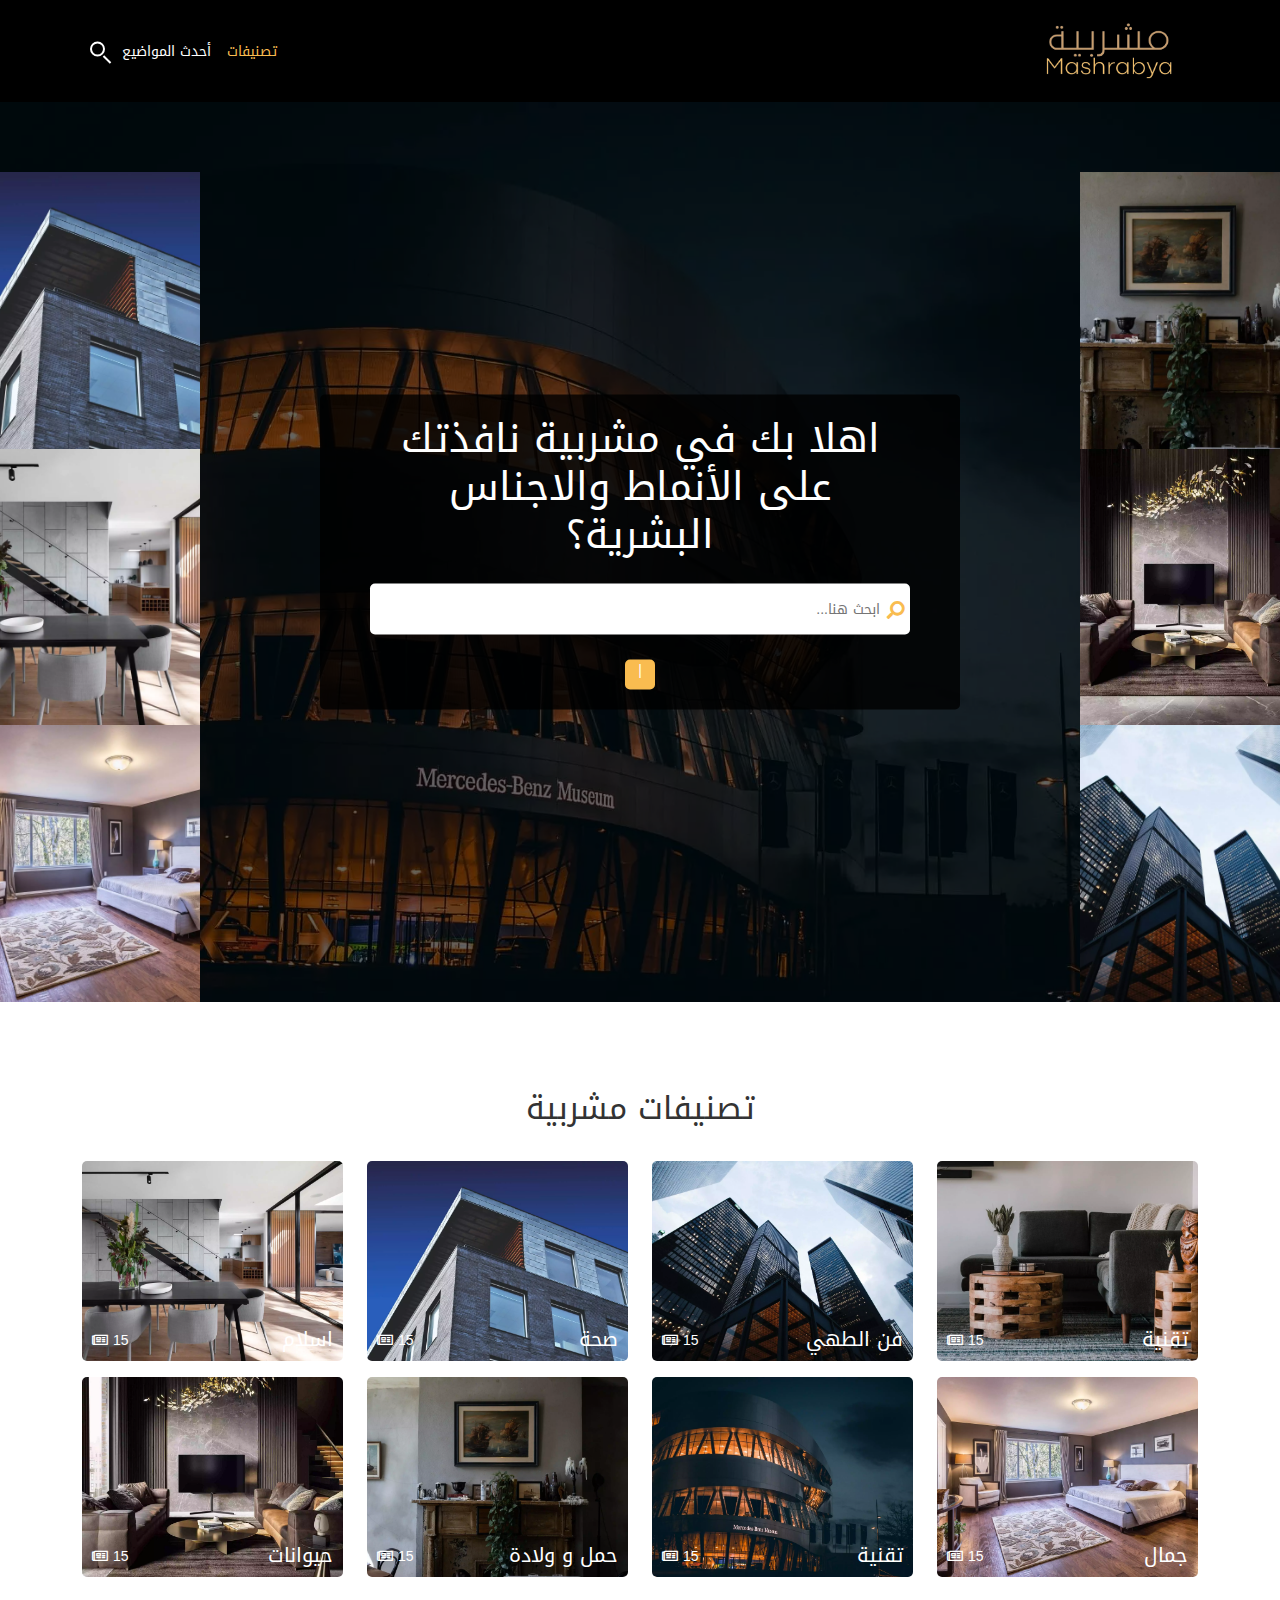
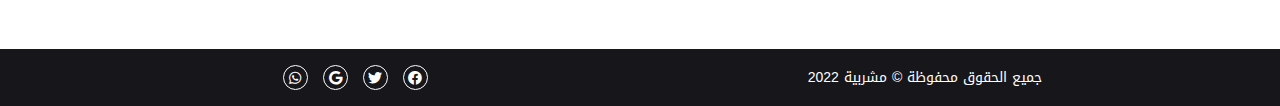
<file: index.html>
<!DOCTYPE html>
<html lang="ar" dir="rtl">
<head>
    <meta charset="UTF-8">
    <meta http-equiv="X-UA-Compatible" content="IE=edge">
    <meta name="viewport" content="width=device-width, initial-scale=1.0">
    <meta name="keywords" content="موسوعة,عربية,شاملة,مشربية">
    <meta name="description" content=" أكبر موقع عربي بالعالم">
    <link rel="shortcut icon" href="assets/img/favicon.ico" type="image/x-icon">
    <!-- import font awesome -->
    <link rel="stylesheet" href="assets/css/all.min.css">
    <!-- import bootstrap css -->
    <link rel="stylesheet" href="assets/css/bootstrap.min.css">
    <!-- import main style -->
    <link rel="stylesheet" href="assets/css/style.css">
    <!-- import main style responsive -->
    <link rel="stylesheet" href="assets/css/style_responsive.css">
    <title>الصفحة الرئيسية</title>
</head>
<body>
    <!-- start back to top -->
    <div class="go-to-top">
        <a href="#">
            <i class="fas fa-chevron-up"></i>
        </a>
    </div>
    <!-- end back to top -->

    <!-- start navbar -->
    <nav class="navbar  navbar-expand-lg navbar-dark " >
        <div id="header-2" class="container   py-2">
            <a class="navbar-brand" href="index.html">
                <img src="assets/img/logo.png"  class="img-fluid" alt="logo">
            </a>
            <button class="navbar-toggler" type="button" data-bs-toggle="collapse" data-bs-target="#navbarSupportedContent" aria-controls="navbarSupportedContent" aria-expanded="false" aria-label="Toggle navigation">
            <span class="navbar-toggler-icon"></span>
            </button>
            <div class="collapse navbar-collapse position-relative ps-4" id="navbarSupportedContent">
                <ul class="navbar-nav me-auto mb-2 mb-lg-0">
                    <li class="nav-item">
                        <a class="nav-link active" href="index.html">تصنيفات</a>
                    </li>
                    <li class="nav-item">
                        <a class="nav-link" href="last-type.html">أحدث المواضيع</a>
                    </li>
                </ul>
                <form action="#" class="search-box">
                    <input type="text" class="text search-input" placeholder="ابحث هنا..." />
                </form>
                <div class="search-button">
                    <a href="#" class="search-toggle" data-selector="#header-2"></a>
                </div>
            </div>
        </div>
    </nav>
    <!-- end navbar -->

    <!-- start header  -->
    <header id="home">
        <div class="container">
            <div class="header-content">
                <h1 class="text-capitalize">اهلا بك في مشربية نافذتك على الأنماط والاجناس البشرية؟</h1>
                <form action="#">
                    <i class="fa fa-search search-icon"></i>
                    <input type="text" class="textarch-input" placeholder="ابحث هنا..." />
                </form>
                <div class="header-pointer"><span >|</span></div>
            </div>
            <div class="header-side side-right">
                <div class="item">
                    <a href="#"><img src="assets/img/blog2.webp" alt="blog"></a>
                </div>
                <div class="item">
                    <a href="#"><img src="assets/img/blog3.webp" alt="blog"></a>
                </div>
                <div class="item">
                    <a href="#"><img src="assets/img/blog4.webp" alt="blog"></a>
                </div>
            </div>
            <div class="header-side side-left">
                <div class="item">
                    <a href="#"><img src="assets/img/blog5.webp" alt="blog"></a>
                </div>
                <div class="item">
                    <a href="#"><img src="assets/img/blog6.webp" alt="blog"></a>
                </div>
                <div class="item">
                    <a href="#"><img src="assets/img/blog7.webp" alt="blog"></a>
                </div>
            </div>
        </div>
    </header>
    <!-- end header  -->

    <main>
        <section class="classification my-5 py-3" id="classification">
            <div class="container">
                <h2 class="text-center my-4">تصنيفات مشربية</h2>
                <div class="row">
                    <div class="col-lg-3 col-md-6 my-2">
                        <div class="item">
                            <h3>تقنية</h3>
                            <div class="num-blog">
                                15
                                <i class="far fa-newspaper"></i>
                            </div>
                            <a href="type.html"><img src="assets/img/blog9.webp" class="w-100" alt="">   </a>
                        </div>
                    </div>
                    <div class="col-lg-3 col-md-6 my-2">
                        <div class="item">
                            <h3>فن الطهي</h3>
                            <div class="num-blog">
                                15
                                <i class="far fa-newspaper"></i>
                            </div>
                            <a href="type.html"><img src="assets/img/blog4.webp" class="w-100" alt="">   </a>
                        </div>
                    </div>
                    <div class="col-lg-3 col-md-6 my-2">
                        <div class="item">
                            <h3>صحة</h3>
                            <div class="num-blog">
                                15
                                <i class="far fa-newspaper"></i>
                            </div>
                           <a href="type.html"> <img src="assets/img/blog5.webp" class="w-100" alt="">  </a> 
                        </div>
                    </div>
                    <div class="col-lg-3 col-md-6 my-2">
                        <div class="item">
                            <h3>اسلام</h3>
                            <div class="num-blog">
                                15
                                <i class="far fa-newspaper"></i>
                            </div>
                            <a href="type.html"><img src="assets/img/blog6.webp" class="w-100" alt="">   </a>
                        </div>
                    </div>
                    <div class="col-lg-3 col-md-6 my-2">
                        <div class="item">
                            <h3>جمال</h3>
                            <div class="num-blog">
                                15
                                <i class="far fa-newspaper"></i>
                            </div>
                            <a href="type.html"><img src="assets/img/blog7.webp" class="w-100" alt="">   </a>
                        </div>
                    </div>
                    <div class="col-lg-3 col-md-6 my-2">
                        <div class="item">
                            <h3>تقنية</h3>
                            <div class="num-blog">
                                15
                                <i class="far fa-newspaper"></i>
                            </div>
                            <a href="type.html"><img src="assets/img/blog1.webp" class="w-100" alt="">   </a>
                        </div>
                    </div>
                    <div class="col-lg-3 col-md-6 my-2">
                        <div class="item">
                            <h3>حمل و ولادة</h3>
                            <div class="num-blog">
                                15
                                <i class="far fa-newspaper"></i>
                            </div>
                            <a href="type.html"><img src="assets/img/blog2.webp" class="w-100" alt="">   </a>
                        </div>
                    </div>
                    <div class="col-lg-3 col-md-6 my-2">
                        <div class="item">
                            <h3>حيوانات</h3>
                            <div class="num-blog">
                                15
                                <i class="far fa-newspaper"></i>
                            </div>
                            <a href="type.html"><img src="assets/img/blog3.webp" class="w-100" alt="">   </a>
                        </div>
                    </div>
                </div>
            </div>
        </section>
    </main>

     <!-- start footer  -->
    <footer class="py-3">
        <div class="container text-center">
            <div class="row justify-content-center align-items-center">
                <p class="col-6 m-0"> جميع الحقوق محفوظة &copy; مشربية 2022</p>
                <div class="footer-icons col-6">
                    <a href="#"><i class="fab fa-facebook"></i></a>
                    <a href="#"><i class="fab fa-twitter"></i></a>
                    <a href="#"><i class="fab fa-google"></i></a>
                    <a href="#"><i class="fab fa-whatsapp"></i></a>
                </div>
            </div>
        </div>
    </footer>
     <!-- end footer  -->

    



    <!-- import popper  -->
    <script src="assets/js/popper.min.js"></script>
    <!-- import jquery -->
    <script src="assets/js/jquery-3.6.0.min.js"></script>
    <!-- import bootstrap js  -->
    <script src="assets/js/bootstrap.min.js"></script>
    <!-- import main js  -->
    <script src="assets/js/main.js"></script>
</body>
</html>
</file>
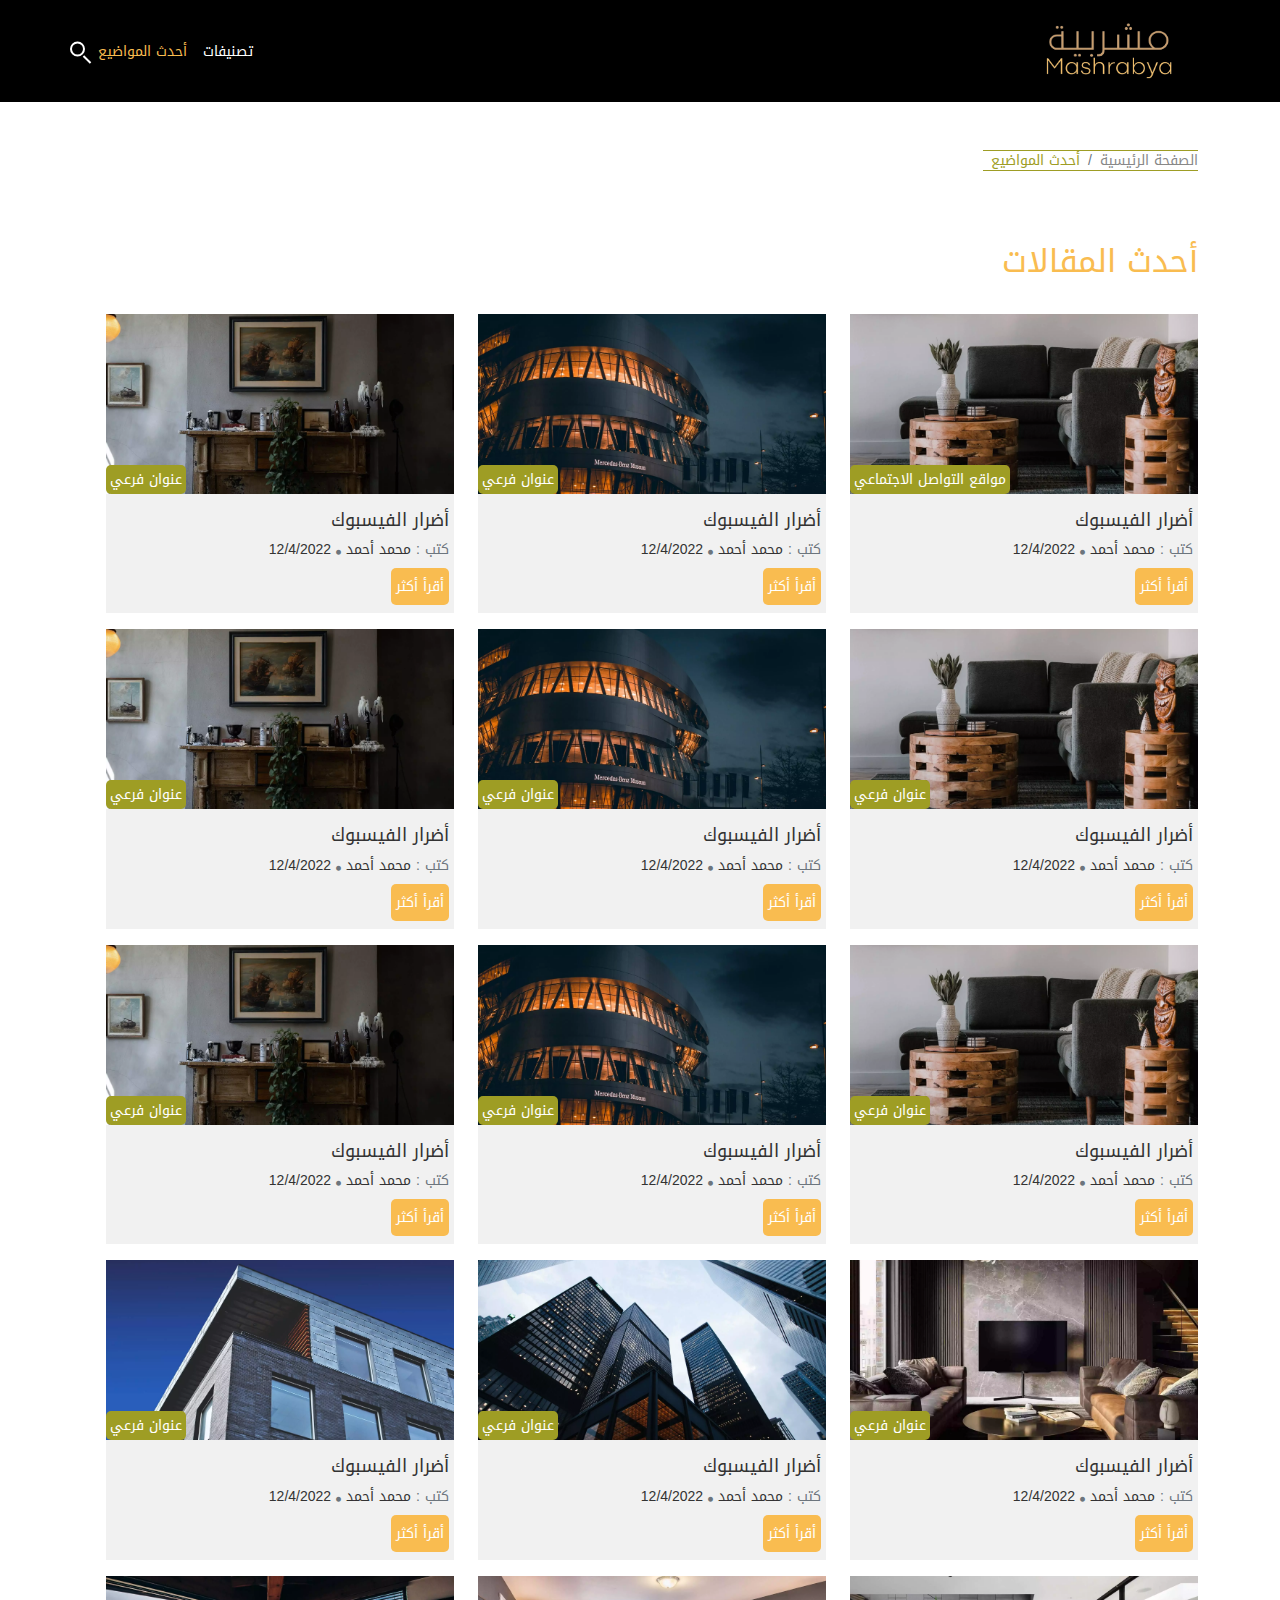
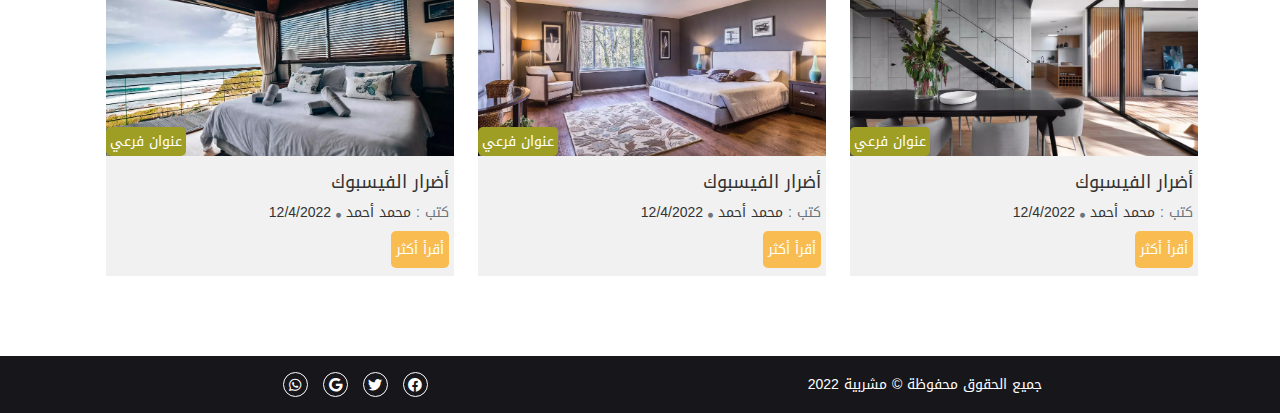
<file: last-type.html>
<!DOCTYPE html>
<html lang="ar" dir="rtl">
<head>
    <meta charset="UTF-8">
    <meta http-equiv="X-UA-Compatible" content="IE=edge">
    <meta name="viewport" content="width=device-width, initial-scale=1.0">
    <meta name="keywords" content="موسوعة,عربية,شاملة,موضوع">
    <meta name="description" content=" أكبر موقع عربي بالعالم">
    <link rel="shortcut icon" href="assets/img/favicon.ico" type="image/x-icon">
    <!-- import font awesome -->
    <link rel="stylesheet" href="assets/css/all.min.css">
    <!-- import bootstrap css -->
    <link rel="stylesheet" href="assets/css/bootstrap.min.css">
    <!-- import main style -->
    <link rel="stylesheet" href="assets/css/style.css">
    <!-- import main style responsive -->
    <link rel="stylesheet" href="assets/css/style_responsive.css">
    <title>أحدث المواضيع | مشربية</title>
</head>
<body>
    <!-- start back to top -->
    <div class="go-to-top">
        <a href="#">
            <i class="fas fa-chevron-up"></i>
        </a>
    </div>
    <!-- end back to top -->

    <!-- start navbar -->
    <nav class="navbar  navbar-expand-lg navbar-dark ">
        <div id="header-2" class="container   position-relative py-2">
            <a class="navbar-brand" href="index.html">
                <img src="assets/img/logo.png"  class="img-fluid" alt="logo">
            </a>
            <button class="navbar-toggler" type="button" data-bs-toggle="collapse" data-bs-target="#navbarSupportedContent" aria-controls="navbarSupportedContent" aria-expanded="false" aria-label="Toggle navigation">
            <span class="navbar-toggler-icon"></span>
            </button>
            <div class="collapse navbar-collapse" id="navbarSupportedContent">
                <ul class="navbar-nav me-auto mb-2 mb-lg-0">
                    <li class="nav-item">
                        <a class="nav-link" href="index.html">تصنيفات</a>
                    </li>
                    <li class="nav-item">
                        <a class="nav-link active" href="last-type.html">أحدث المواضيع</a>
                    </li>
                </ul>
                <form action="#" class="search-box">
                    <input type="text" class="text search-input" placeholder="ابحث هنا..." />
                </form>
                <div class="search-button">
                    <a href="#" class="search-toggle" data-selector="#header-2"></a>
                </div>
            </div>
        </div>
    </nav>
    <!-- end navbar -->
    



    <main>
        <!--Start of bread_crumb-->
        <div class="bread_crumb pt-5">
            <div class="container ms-auto">
                <nav aria-label="breadcrumb">
                    <ol class="breadcrumb">
                    <li class="breadcrumb-item"><a href="index.html">الصفحة الرئيسية</a></li>
                    <li class="breadcrumb-item active" aria-current="page"> أحدث المواضيع </li>
                    </ol>
                </nav>
            </div>
        </div>
        <!--End of bread_crumb-->
        <section class="blog my-5 py-3" id="blog">
            <div class="container">
                <div class="row">
                    <div class="col-md-12 row py-2">
                        <h2 class="mb-4 text-primary">  أحدث المقالات </h2>
                        <div class="col-md-4 my-2">
                            <div class="item">
                                <div class="item-img">
                                    <img src="assets/img/blog9.webp" class="w-100" alt=""> 
                                    <p>مواقع التواصل الاجتماعي</p>
                                </div>
                                <div class="item-body py-3">
                                    <h3>أضرار الفيسبوك</h3>
                                    <p>
                                        <span class="text-muted">كتب  :</span> 
                                        محمد أحمد
                                        <i class="fas  fa-circle text-muted"></i>
                                        12/4/2022
                                    </p>
                                    <a href="blog.html" class="link">أقرأ أكثر</a>
                                </div>
                            </div>
                        </div>
                        <div class="col-md-4 my-2">
                            <div class="item">
                                <div class="item-img">
                                    <img src="assets/img/blog1.webp" class="w-100" alt=""> 
                                    <p>  عنوان فرعي</p>
                                </div>
                                <div class="item-body py-3">
                                    <h3>أضرار الفيسبوك</h3>
                                    <p>
                                        <span class="text-muted">كتب  :</span> 
                                        محمد أحمد
                                        <i class="fas  fa-circle text-muted"></i>
                                        12/4/2022
                                    </p>
                                    <a href="blog.html" class="link">أقرأ أكثر</a>
                                </div>
                            </div>
                        </div>
                        <div class="col-md-4 my-2">
                            <div class="item">
                                <div class="item-img">
                                    <img src="assets/img/blog2.webp" class="w-100" alt="">
                                    <p>  عنوان فرعي</p> 
                                </div>
                                <div class="item-body py-3">
                                    <h3>أضرار الفيسبوك</h3>
                                    <p>
                                        <span class="text-muted">كتب  :</span> 
                                        محمد أحمد
                                        <i class="fas  fa-circle text-muted"></i>
                                        12/4/2022
                                    </p>
                                    <a href="blog.html" class="link">أقرأ أكثر</a>
                                </div>
                            </div>
                        </div>
                        <div class="col-md-4 my-2">
                            <div class="item">
                                <div class="item-img">
                                    <img src="assets/img/blog9.webp" class="w-100" alt=""> 
                                    <p>  عنوان فرعي</p>
                                </div>
                                <div class="item-body py-3">
                                    <h3>أضرار الفيسبوك</h3>
                                    <p>
                                        <span class="text-muted">كتب  :</span> 
                                        محمد أحمد
                                        <i class="fas  fa-circle text-muted"></i>
                                        12/4/2022
                                    </p>
                                    <a href="blog.html" class="link">أقرأ أكثر</a>
                                </div>
                            </div>
                        </div>
                        <div class="col-md-4 my-2">
                            <div class="item">
                                <div class="item-img">
                                    <img src="assets/img/blog1.webp" class="w-100" alt=""> 
                                    <p>  عنوان فرعي</p>
                                </div>
                                <div class="item-body py-3">
                                    <h3>أضرار الفيسبوك</h3>
                                    <p>
                                        <span class="text-muted">كتب  :</span> 
                                        محمد أحمد
                                        <i class="fas  fa-circle text-muted"></i>
                                        12/4/2022
                                    </p>
                                    <a href="blog.html" class="link">أقرأ أكثر</a>
                                </div>
                            </div>
                        </div>
                        <div class="col-md-4 my-2">
                            <div class="item">
                                <div class="item-img">
                                    <img src="assets/img/blog2.webp" class="w-100" alt=""> 
                                    <p>  عنوان فرعي</p>
                                </div>
                                <div class="item-body py-3">
                                    <h3>أضرار الفيسبوك</h3>
                                    <p>
                                        <span class="text-muted">كتب  :</span> 
                                        محمد أحمد
                                        <i class="fas  fa-circle text-muted"></i>
                                        12/4/2022
                                    </p>
                                    <a href="blog.html" class="link">أقرأ أكثر</a>
                                </div>
                            </div>
                        </div>
                        <div class="col-md-4 my-2">
                            <div class="item">
                                <div class="item-img">
                                    <img src="assets/img/blog9.webp" class="w-100" alt=""> 
                                    <p>  عنوان فرعي</p>
                                </div>
                                <div class="item-body py-3">
                                    <h3>أضرار الفيسبوك</h3>
                                    <p>
                                        <span class="text-muted">كتب  :</span> 
                                        محمد أحمد
                                        <i class="fas  fa-circle text-muted"></i>
                                        12/4/2022
                                    </p>
                                    <a href="blog.html" class="link">أقرأ أكثر</a>
                                </div>
                            </div>
                        </div>
                        <div class="col-md-4 my-2">
                            <div class="item">
                                <div class="item-img">
                                    <img src="assets/img/blog1.webp" class="w-100" alt=""> 
                                    <p>  عنوان فرعي</p>
                                </div>
                                <div class="item-body py-3">
                                    <h3>أضرار الفيسبوك</h3>
                                    <p>
                                        <span class="text-muted">كتب  :</span> 
                                        محمد أحمد
                                        <i class="fas  fa-circle text-muted"></i>
                                        12/4/2022
                                    </p>
                                    <a href="blog.html" class="link">أقرأ أكثر</a>
                                </div>
                            </div>
                        </div>
                        <div class="col-md-4 my-2">
                            <div class="item">
                                <div class="item-img">
                                    <img src="assets/img/blog2.webp" class="w-100" alt=""> 
                                    <p>  عنوان فرعي</p>
                                </div>
                                <div class="item-body py-3">
                                    <h3>أضرار الفيسبوك</h3>
                                    <p>
                                        <span class="text-muted">كتب  :</span> 
                                        محمد أحمد
                                        <i class="fas  fa-circle text-muted"></i>
                                        12/4/2022
                                    </p>
                                    <a href="blog.html" class="link">أقرأ أكثر</a>
                                </div>
                            </div>
                        </div>
                        <div class="col-md-4 my-2">
                            <div class="item">
                                <div class="item-img">
                                    <img src="assets/img/blog3.webp" class="w-100" alt=""> 
                                    <p>  عنوان فرعي</p>
                                </div>
                                <div class="item-body py-3">
                                    <h3>أضرار الفيسبوك</h3>
                                    <p>
                                        <span class="text-muted">كتب  :</span> 
                                        محمد أحمد
                                        <i class="fas  fa-circle text-muted"></i>
                                        12/4/2022
                                    </p>
                                    <a href="blog.html" class="link">أقرأ أكثر</a>
                                </div>
                            </div>
                        </div>
                        <div class="col-md-4 my-2">
                            <div class="item">
                                <div class="item-img">
                                    <img src="assets/img/blog4.webp" class="w-100" alt=""> 
                                    <p>  عنوان فرعي</p>
                                </div>
                                <div class="item-body py-3">
                                    <h3>أضرار الفيسبوك</h3>
                                    <p>
                                        <span class="text-muted">كتب  :</span> 
                                        محمد أحمد
                                        <i class="fas  fa-circle text-muted"></i>
                                        12/4/2022
                                    </p>
                                    <a href="blog.html" class="link">أقرأ أكثر</a>
                                </div>
                            </div>
                        </div>
                        <div class="col-md-4 my-2">
                            <div class="item">
                                <div class="item-img">
                                    <img src="assets/img/blog5.webp" class="w-100" alt=""> 
                                    <p>  عنوان فرعي</p>
                                </div>
                                <div class="item-body py-3">
                                    <h3>أضرار الفيسبوك</h3>
                                    <p>
                                        <span class="text-muted">كتب  :</span> 
                                        محمد أحمد
                                        <i class="fas  fa-circle text-muted"></i>
                                        12/4/2022
                                    </p>
                                    <a href="blog.html" class="link">أقرأ أكثر</a>
                                </div>
                            </div>
                        </div>
                        <div class="col-md-4 my-2">
                            <div class="item">
                                <div class="item-img">
                                    <img src="assets/img/blog6.webp" class="w-100" alt=""> 
                                    <p>  عنوان فرعي</p>
                                </div>
                                <div class="item-body py-3">
                                    <h3>أضرار الفيسبوك</h3>
                                    <p>
                                        <span class="text-muted">كتب  :</span> 
                                        محمد أحمد
                                        <i class="fas  fa-circle text-muted"></i>
                                        12/4/2022
                                    </p>
                                    <a href="blog.html" class="link">أقرأ أكثر</a>
                                </div>
                            </div>
                        </div>
                        <div class="col-md-4 my-2">
                            <div class="item">
                                <div class="item-img">
                                    <img src="assets/img/blog7.webp" class="w-100" alt=""> 
                                    <p>  عنوان فرعي</p>
                                </div>
                                <div class="item-body py-3">
                                    <h3>أضرار الفيسبوك</h3>
                                    <p>
                                        <span class="text-muted">كتب  :</span> 
                                        محمد أحمد
                                        <i class="fas  fa-circle text-muted"></i>
                                        12/4/2022
                                    </p>
                                    <a href="blog.html" class="link">أقرأ أكثر</a>
                                </div>
                            </div>
                        </div>
                        <div class="col-md-4 my-2">
                            <div class="item">
                                <div class="item-img">
                                    <img src="assets/img/blog8.webp" class="w-100" alt=""> 
                                    <p>  عنوان فرعي</p>
                                </div>
                                <div class="item-body py-3">
                                    <h3>أضرار الفيسبوك</h3>
                                    <p>
                                        <span class="text-muted">كتب  :</span> 
                                        محمد أحمد
                                        <i class="fas  fa-circle text-muted"></i>
                                        12/4/2022
                                    </p>
                                    <a href="blog.html" class="link">أقرأ أكثر</a>
                                </div>
                            </div>
                        </div>
                     </div>
                </div>
            </div>
        </section>
    </main>

     <!-- start footer  -->
    <footer class="py-3">
        <div class="container text-center">
            <div class="row justify-content-center align-items-center">
                <p class="col-6 m-0"> جميع الحقوق محفوظة &copy; مشربية 2022</p>
                <div class="footer-icons col-6">
                    <a href="#"><i class="fab fa-facebook"></i></a>
                    <a href="#"><i class="fab fa-twitter"></i></a>
                    <a href="#"><i class="fab fa-google"></i></a>
                    <a href="#"><i class="fab fa-whatsapp"></i></a>
                </div>
            </div>
        </div>
    </footer>
     <!-- end footer  -->

    



    <!-- import popper  -->
    <script src="assets/js/popper.min.js"></script>
    <!-- import jquery -->
    <script src="assets/js/jquery-3.6.0.min.js"></script>
    <!-- import bootstrap js  -->
    <script src="assets/js/bootstrap.min.js"></script>
    <!-- import main js  -->
    <script src="assets/js/main.js"></script>
</body>
</html>
</file>
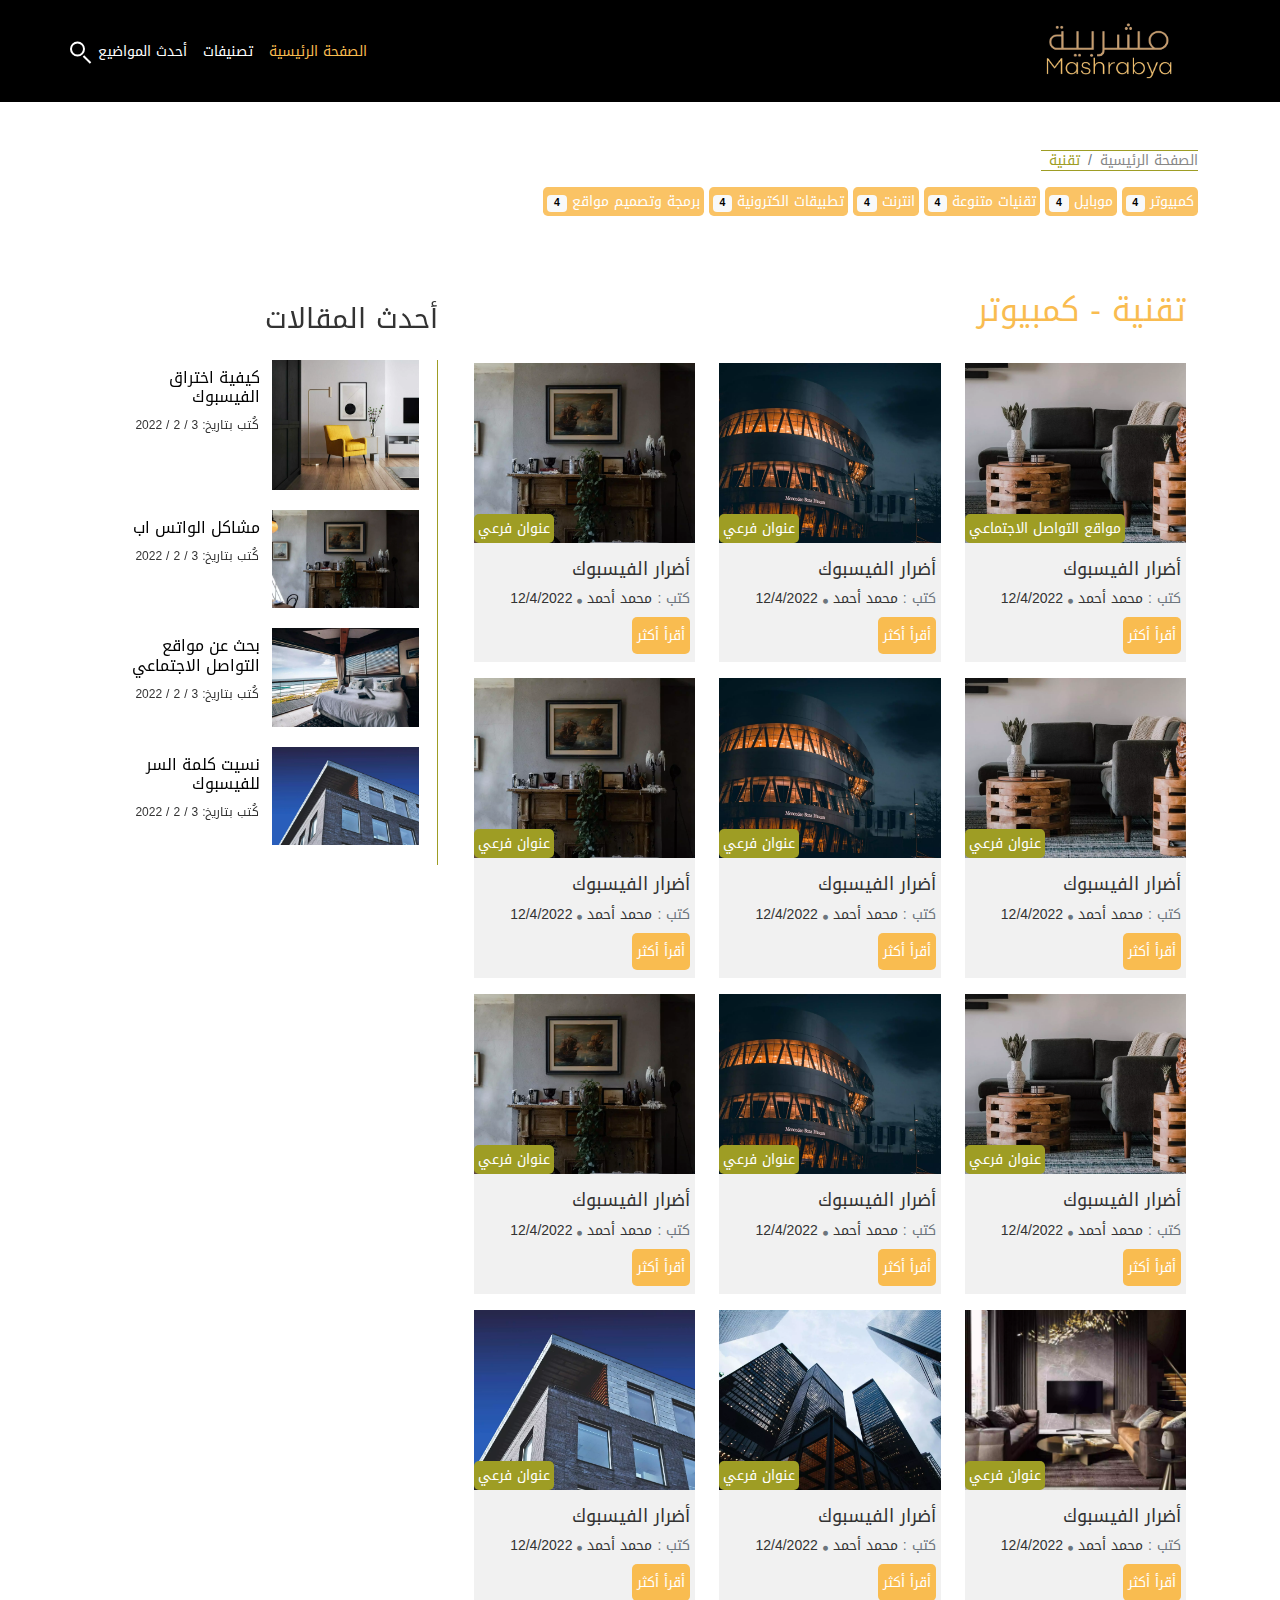
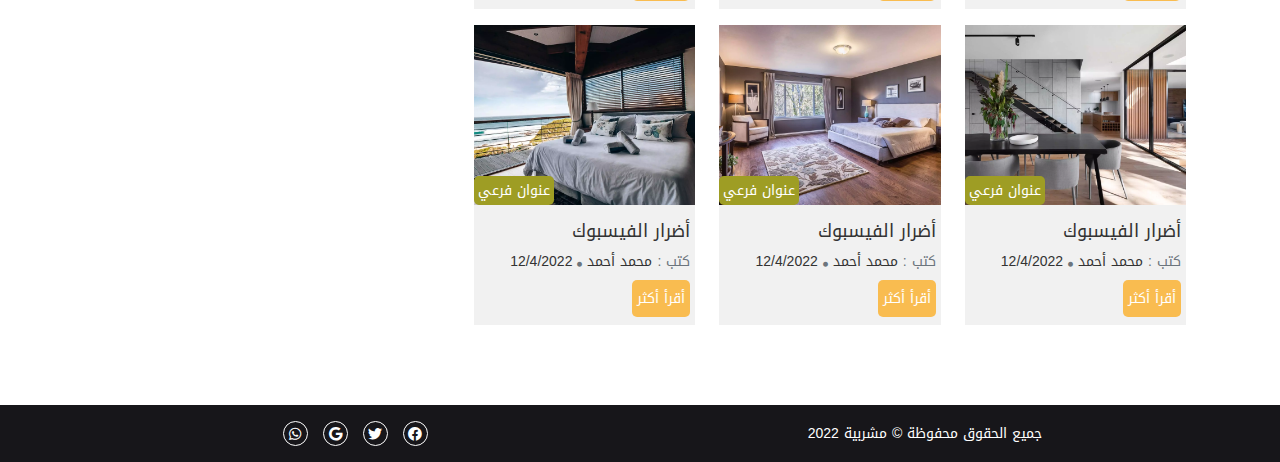
<file: type.html>
<!DOCTYPE html>
<html lang="ar" dir="rtl">
<head>
    <meta charset="UTF-8">
    <meta http-equiv="X-UA-Compatible" content="IE=edge">
    <meta name="viewport" content="width=device-width, initial-scale=1.0">
    <meta name="keywords" content="موسوعة,عربية,شاملة,موضوع">
    <meta name="description" content=" أكبر موقع عربي بالعالم">
    <link rel="shortcut icon" href="assets/img/favicon.ico" type="image/x-icon">
    <!-- import font awesome -->
    <link rel="stylesheet" href="assets/css/all.min.css">
    <!-- import bootstrap css -->
    <link rel="stylesheet" href="assets/css/bootstrap.min.css">
    <!-- import main style -->
    <link rel="stylesheet" href="assets/css/style.css">
    <!-- import main style responsive -->
    <link rel="stylesheet" href="assets/css/style_responsive.css">
    <title>تصنيف: تقنية | مشربية</title>
</head>
<body>
    <!-- start back to top -->
    <div class="go-to-top">
        <a href="#">
            <i class="fas fa-chevron-up"></i>
        </a>
    </div>
    <!-- end back to top -->

    <!-- start navbar -->
    <nav class="navbar  navbar-expand-lg navbar-dark ">
        <div id="header-2" class="container   position-relative py-2">
            <a class="navbar-brand" href="index.html">
                <img src="assets/img/logo.png"  class="img-fluid" alt="logo">
            </a>
            <button class="navbar-toggler" type="button" data-bs-toggle="collapse" data-bs-target="#navbarSupportedContent" aria-controls="navbarSupportedContent" aria-expanded="false" aria-label="Toggle navigation">
            <span class="navbar-toggler-icon"></span>
            </button>
            <div class="collapse navbar-collapse" id="navbarSupportedContent">
                <ul class="navbar-nav me-auto mb-2 mb-lg-0">
                    <li class="nav-item">
                        <a class="nav-link active" aria-current="page" href="index.html">الصفحة الرئيسية</a>
                    </li>
                    <li class="nav-item">
                        <a class="nav-link" href="index.html">تصنيفات</a>
                    </li>
                    <li class="nav-item">
                        <a class="nav-link" href="last-type.html">أحدث المواضيع</a>
                    </li>
                </ul>
                <form action="#" class="search-box">
                    <input type="text" class="text search-input" placeholder="ابحث هنا..." />
                </form>
                <div class="search-button">
                    <a href="#" class="search-toggle" data-selector="#header-2"></a>
                </div>
            </div>
        </div>
    </nav>
    <!-- end navbar -->
    



    <main>
        <!--Start of bread_crumb-->
        <div class="bread_crumb pt-5">
            <div class="container me-auto">
                <nav aria-label="breadcrumb">
                    <ol class="breadcrumb">
                    <li class="breadcrumb-item"><a href="index.html">الصفحة الرئيسية</a></li>
                    <li class="breadcrumb-item active" aria-current="page"> تقنية </li>
                    </ol>
                </nav>
            </div>
        </div>
        <!--End of bread_crumb-->
        <!-- start  -->
        <div>
            <div class="container">
                <ul class="list-inline">
                    <li class="list-inline-item btn-primary p-1 mb-1 me-0 rounded-3">
                        <a href="type.html" class="text-decoration-none text-white">
                        كمبيوتر                      
                        <span class="badge text-black bg-light">4</span>
                        </a>
                    </li>
                    <li class="list-inline-item btn-primary p-1 mb-1 me-0 rounded-3">
                        <a href="type.html" class="text-decoration-none text-white">
                        موبايل                      
                        <span class="badge text-black bg-light">4</span>
                        </a>
                    </li>
                    <li class="list-inline-item btn-primary p-1 mb-1 me-0 rounded-3">
                        <a href="type.html" class="text-decoration-none text-white">
                        تقنيات متنوعة                      
                        <span class="badge text-black bg-light">4</span>
                        </a>
                    </li>
                    <li class="list-inline-item btn-primary p-1 mb-1 me-0 rounded-3">
                        <a href="type.html" class="text-decoration-none text-white">
                        انترنت                      
                        <span class="badge text-black bg-light">4</span>
                        </a>
                    </li>
                    <li class="list-inline-item btn-primary p-1 mb-1 me-0 rounded-3">
                        <a href="type.html" class="text-decoration-none text-white">
                        تطبيقات الكترونية                      
                        <span class="badge text-black bg-light">4</span>
                        </a>
                    </li>
                    <li class="list-inline-item btn-primary p-1 mb-1 me-0 rounded-3">
                        <a href="type.html" class="text-decoration-none text-white">
                         برمجة وتصميم مواقع                      
                        <span class="badge text-black bg-light">4</span>
                        </a>
                    </li>
                </ul>

            </div>
        </div>
        <!-- end -->
        <section class="blog my-5 py-3" id="blog">
            <div class="container">
                <div class="row">
                    <div class="col-md-8  m-0 row py-2">
                        <h2 class="mb-4 text-primary">  تقنية -  كمبيوتر </h2>
                        <div class="col-md-4 my-2">
                            <div class="item">
                                <div class="item-img">
                                    <img src="assets/img/blog9.webp" class="w-100" alt=""> 
                                    <p>مواقع التواصل الاجتماعي</p>
                                </div>
                                <div class="item-body py-3">
                                    <h3>أضرار الفيسبوك</h3>
                                    <p>
                                        <span class="text-muted">كتب  :</span> 
                                        محمد أحمد
                                        <i class="fas  fa-circle text-muted"></i>
                                        12/4/2022
                                    </p>
                                    <a href="blog.html" class="link">أقرأ أكثر</a>
                                </div>
                            </div>
                        </div>
                        <div class="col-md-4 my-2">
                            <div class="item">
                                <div class="item-img">
                                    <img src="assets/img/blog1.webp" class="w-100" alt=""> 
                                    <p>  عنوان فرعي</p>
                                </div>
                                <div class="item-body py-3">
                                    <h3>أضرار الفيسبوك</h3>
                                    <p>
                                        <span class="text-muted">كتب  :</span> 
                                        محمد أحمد
                                        <i class="fas  fa-circle text-muted"></i>
                                        12/4/2022
                                    </p>
                                    <a href="blog.html" class="link">أقرأ أكثر</a>
                                </div>
                            </div>
                        </div>
                        <div class="col-md-4 my-2">
                            <div class="item">
                                <div class="item-img">
                                    <img src="assets/img/blog2.webp" class="w-100" alt="">
                                    <p>  عنوان فرعي</p> 
                                </div>
                                <div class="item-body py-3">
                                    <h3>أضرار الفيسبوك</h3>
                                    <p>
                                        <span class="text-muted">كتب  :</span> 
                                        محمد أحمد
                                        <i class="fas  fa-circle text-muted"></i>
                                        12/4/2022
                                    </p>
                                    <a href="blog.html" class="link">أقرأ أكثر</a>
                                </div>
                            </div>
                        </div>
                        <div class="col-md-4 my-2">
                            <div class="item">
                                <div class="item-img">
                                    <img src="assets/img/blog9.webp" class="w-100" alt=""> 
                                    <p>  عنوان فرعي</p>
                                </div>
                                <div class="item-body py-3">
                                    <h3>أضرار الفيسبوك</h3>
                                    <p>
                                        <span class="text-muted">كتب  :</span> 
                                        محمد أحمد
                                        <i class="fas  fa-circle text-muted"></i>
                                        12/4/2022
                                    </p>
                                    <a href="blog.html" class="link">أقرأ أكثر</a>
                                </div>
                            </div>
                        </div>
                        <div class="col-md-4 my-2">
                            <div class="item">
                                <div class="item-img">
                                    <img src="assets/img/blog1.webp" class="w-100" alt=""> 
                                    <p>  عنوان فرعي</p>
                                </div>
                                <div class="item-body py-3">
                                    <h3>أضرار الفيسبوك</h3>
                                    <p>
                                        <span class="text-muted">كتب  :</span> 
                                        محمد أحمد
                                        <i class="fas  fa-circle text-muted"></i>
                                        12/4/2022
                                    </p>
                                    <a href="blog.html" class="link">أقرأ أكثر</a>
                                </div>
                            </div>
                        </div>
                        <div class="col-md-4 my-2">
                            <div class="item">
                                <div class="item-img">
                                    <img src="assets/img/blog2.webp" class="w-100" alt=""> 
                                    <p>  عنوان فرعي</p>
                                </div>
                                <div class="item-body py-3">
                                    <h3>أضرار الفيسبوك</h3>
                                    <p>
                                        <span class="text-muted">كتب  :</span> 
                                        محمد أحمد
                                        <i class="fas  fa-circle text-muted"></i>
                                        12/4/2022
                                    </p>
                                    <a href="blog.html" class="link">أقرأ أكثر</a>
                                </div>
                            </div>
                        </div>
                        <div class="col-md-4 my-2">
                            <div class="item">
                                <div class="item-img">
                                    <img src="assets/img/blog9.webp" class="w-100" alt=""> 
                                    <p>  عنوان فرعي</p>
                                </div>
                                <div class="item-body py-3">
                                    <h3>أضرار الفيسبوك</h3>
                                    <p>
                                        <span class="text-muted">كتب  :</span> 
                                        محمد أحمد
                                        <i class="fas  fa-circle text-muted"></i>
                                        12/4/2022
                                    </p>
                                    <a href="blog.html" class="link">أقرأ أكثر</a>
                                </div>
                            </div>
                        </div>
                        <div class="col-md-4 my-2">
                            <div class="item">
                                <div class="item-img">
                                    <img src="assets/img/blog1.webp" class="w-100" alt=""> 
                                    <p>  عنوان فرعي</p>
                                </div>
                                <div class="item-body py-3">
                                    <h3>أضرار الفيسبوك</h3>
                                    <p>
                                        <span class="text-muted">كتب  :</span> 
                                        محمد أحمد
                                        <i class="fas  fa-circle text-muted"></i>
                                        12/4/2022
                                    </p>
                                    <a href="blog.html" class="link">أقرأ أكثر</a>
                                </div>
                            </div>
                        </div>
                        <div class="col-md-4 my-2">
                            <div class="item">
                                <div class="item-img">
                                    <img src="assets/img/blog2.webp" class="w-100" alt=""> 
                                    <p>  عنوان فرعي</p>
                                </div>
                                <div class="item-body py-3">
                                    <h3>أضرار الفيسبوك</h3>
                                    <p>
                                        <span class="text-muted">كتب  :</span> 
                                        محمد أحمد
                                        <i class="fas  fa-circle text-muted"></i>
                                        12/4/2022
                                    </p>
                                    <a href="blog.html" class="link">أقرأ أكثر</a>
                                </div>
                            </div>
                        </div>
                        <div class="col-md-4 my-2">
                            <div class="item">
                                <div class="item-img">
                                    <img src="assets/img/blog3.webp" class="w-100" alt=""> 
                                    <p>  عنوان فرعي</p>
                                </div>
                                <div class="item-body py-3">
                                    <h3>أضرار الفيسبوك</h3>
                                    <p>
                                        <span class="text-muted">كتب  :</span> 
                                        محمد أحمد
                                        <i class="fas  fa-circle text-muted"></i>
                                        12/4/2022
                                    </p>
                                    <a href="blog.html" class="link">أقرأ أكثر</a>
                                </div>
                            </div>
                        </div>
                        <div class="col-md-4 my-2">
                            <div class="item">
                                <div class="item-img">
                                    <img src="assets/img/blog4.webp" class="w-100" alt=""> 
                                    <p>  عنوان فرعي</p>
                                </div>
                                <div class="item-body py-3">
                                    <h3>أضرار الفيسبوك</h3>
                                    <p>
                                        <span class="text-muted">كتب  :</span> 
                                        محمد أحمد
                                        <i class="fas  fa-circle text-muted"></i>
                                        12/4/2022
                                    </p>
                                    <a href="blog.html" class="link">أقرأ أكثر</a>
                                </div>
                            </div>
                        </div>
                        <div class="col-md-4 my-2">
                            <div class="item">
                                <div class="item-img">
                                    <img src="assets/img/blog5.webp" class="w-100" alt=""> 
                                    <p>  عنوان فرعي</p>
                                </div>
                                <div class="item-body py-3">
                                    <h3>أضرار الفيسبوك</h3>
                                    <p>
                                        <span class="text-muted">كتب  :</span> 
                                        محمد أحمد
                                        <i class="fas  fa-circle text-muted"></i>
                                        12/4/2022
                                    </p>
                                    <a href="blog.html" class="link">أقرأ أكثر</a>
                                </div>
                            </div>
                        </div>
                        <div class="col-md-4 my-2">
                            <div class="item">
                                <div class="item-img">
                                    <img src="assets/img/blog6.webp" class="w-100" alt=""> 
                                    <p>  عنوان فرعي</p>
                                </div>
                                <div class="item-body py-3">
                                    <h3>أضرار الفيسبوك</h3>
                                    <p>
                                        <span class="text-muted">كتب  :</span> 
                                        محمد أحمد
                                        <i class="fas  fa-circle text-muted"></i>
                                        12/4/2022
                                    </p>
                                    <a href="blog.html" class="link">أقرأ أكثر</a>
                                </div>
                            </div>
                        </div>
                        <div class="col-md-4 my-2">
                            <div class="item">
                                <div class="item-img">
                                    <img src="assets/img/blog7.webp" class="w-100" alt=""> 
                                    <p>  عنوان فرعي</p>
                                </div>
                                <div class="item-body py-3">
                                    <h3>أضرار الفيسبوك</h3>
                                    <p>
                                        <span class="text-muted">كتب  :</span> 
                                        محمد أحمد
                                        <i class="fas  fa-circle text-muted"></i>
                                        12/4/2022
                                    </p>
                                    <a href="blog.html" class="link">أقرأ أكثر</a>
                                </div>
                            </div>
                        </div>
                        <div class="col-md-4 my-2">
                            <div class="item">
                                <div class="item-img">
                                    <img src="assets/img/blog8.webp" class="w-100" alt=""> 
                                    <p>  عنوان فرعي</p>
                                </div>
                                <div class="item-body py-3">
                                    <h3>أضرار الفيسبوك</h3>
                                    <p>
                                        <span class="text-muted">كتب  :</span> 
                                        محمد أحمد
                                        <i class="fas  fa-circle text-muted"></i>
                                        12/4/2022
                                    </p>
                                    <a href="blog.html" class="link">أقرأ أكثر</a>
                                </div>
                            </div>
                        </div>
                     </div>
                    <div class="col-md-4  py-2">
                        <!--start of recents post-->
                        <div class="recents-posts">
                            <h3 class="text-capitalize text-right mb-4">
                                أحدث المقالات
                            </h3>
                            <div class="recents-post">
                                <div class="row ">
                                    <div class="col-md-6 ">
                                        <div class="recent-img">
                                            <a href="#">
                                                <img src="assets/img/blog10.webp" alt="recent post image1" class="img-fluid">
                                            </a>
                                            <div class="recent-overlay">
                                                <a href="#">أقرأ أكثر</a>
                                            </div>
                                        </div>
                                        
                                    </div>
                                    <div class="col-md-6 text-right ">
                                    <div class="recent-post">
                                        <a href="#">
                                            <h2 class="pt-2">
                                                كيفية اختراق الفيسبوك
                                            </h2>
                                        </a>
                                        
                                        <div class="created-date">
                                            <span>
                                                كُتب بتاريخ:
                                                <span class="created-date">
                                                    3 / 2 / 2022 
                                                </span>
                                            </span>
                                        </div>
                                </div>
                                    </div>  
                                    <div class="col-md-6">
                                        <div class="recent-img">
                                            <a href="#">
                                                <img src="assets/img/blog2.webp" alt="recent post image1" class="img-fluid">
                                            </a>
                                            <div class="recent-overlay">
                                                <a href="#">أقرأ أكثر</a>
                                            </div>
                                        </div>
                                        
                                    </div>
                                    <div class="col-md-6 text-right ">
                                    <div class="recent-post">
                                        <a href="#">
                                            <h2 class="pt-2">
                                                مشاكل الواتس اب
                                            </h2>
                                        </a>
                                        
                                        <div class="created-date">
                                            <span>
                                                كُتب بتاريخ:
                                                <span class="created-date">
                                                    3 / 2 / 2022 
                                                </span>
                                            </span>
                                        </div>
                                </div>
                                    </div>  
                                    <div class="col-md-6 ">
                                        <div class="recent-img">
                                            <a href="#">
                                                <img src="assets/img/blog8.webp" alt="recent post image1" class="img-fluid">
                                            </a>
                                            <div class="recent-overlay">
                                                <a href="#">أقرأ أكثر</a>
                                            </div>
                                        </div>
                                        
                                    </div>
                                    <div class="col-md-6 text-right ">
                                    <div class="recent-post">
                                        <a href="#">
                                            <h2 class="pt-2">
                                                بحث عن مواقع التواصل الاجتماعي
                                            </h2>
                                        </a>
                                        
                                        <div class="created-date">
                                            <span>
                                                كُتب بتاريخ:
                                                <span class="created-date">
                                                    3 / 2 / 2022 
                                                </span>
                                            </span>
                                        </div>
                                </div>
                                    </div> 
                                    <div class="col-md-6 ">
                                        <div class="recent-img">
                                            <a href="#">
                                                <img src="assets/img/blog5.webp" alt="recent post image1" class="img-fluid">
                                            </a>
                                            <div class="recent-overlay">
                                                <a href="#">أقرأ أكثر</a>
                                            </div>
                                        </div>
                                        
                                    </div>
                                    <div class="col-md-6 text-right ">
                                    <div class="recent-post">
                                        <a href="#">
                                            <h2 class="pt-2">
                                                نسيت كلمة السر للفيسبوك
                                            </h2>
                                        </a>
                                        
                                        <div class="created-date">
                                            <span>
                                                كُتب بتاريخ:
                                                <span class="created-date">
                                                    3 / 2 / 2022 
                                                </span>
                                            </span>
                                        </div>
                                </div>
                                    </div>
                                </div>
                            
                    
                            </div>
                        </div>
                        <!--end of recents post-->
                    </div>
                </div>
            </div>
        </section>
    </main>

     <!-- start footer  -->
    <footer class="py-3">
        <div class="container text-center">
            <div class="row justify-content-center align-items-center">
                <p class="col-6 m-0"> جميع الحقوق محفوظة &copy; مشربية 2022</p>
                <div class="footer-icons col-6">
                    <a href="#"><i class="fab fa-facebook"></i></a>
                    <a href="#"><i class="fab fa-twitter"></i></a>
                    <a href="#"><i class="fab fa-google"></i></a>
                    <a href="#"><i class="fab fa-whatsapp"></i></a>
                </div>
            </div>
        </div>
    </footer>
     <!-- end footer  -->

    



    <!-- import popper  -->
    <script src="assets/js/popper.min.js"></script>
    <!-- import jquery -->
    <script src="assets/js/jquery-3.6.0.min.js"></script>
    <!-- import bootstrap js  -->
    <script src="assets/js/bootstrap.min.js"></script>
    <!-- import main js  -->
    <script src="assets/js/main.js"></script>
</body>
</html>
</file>
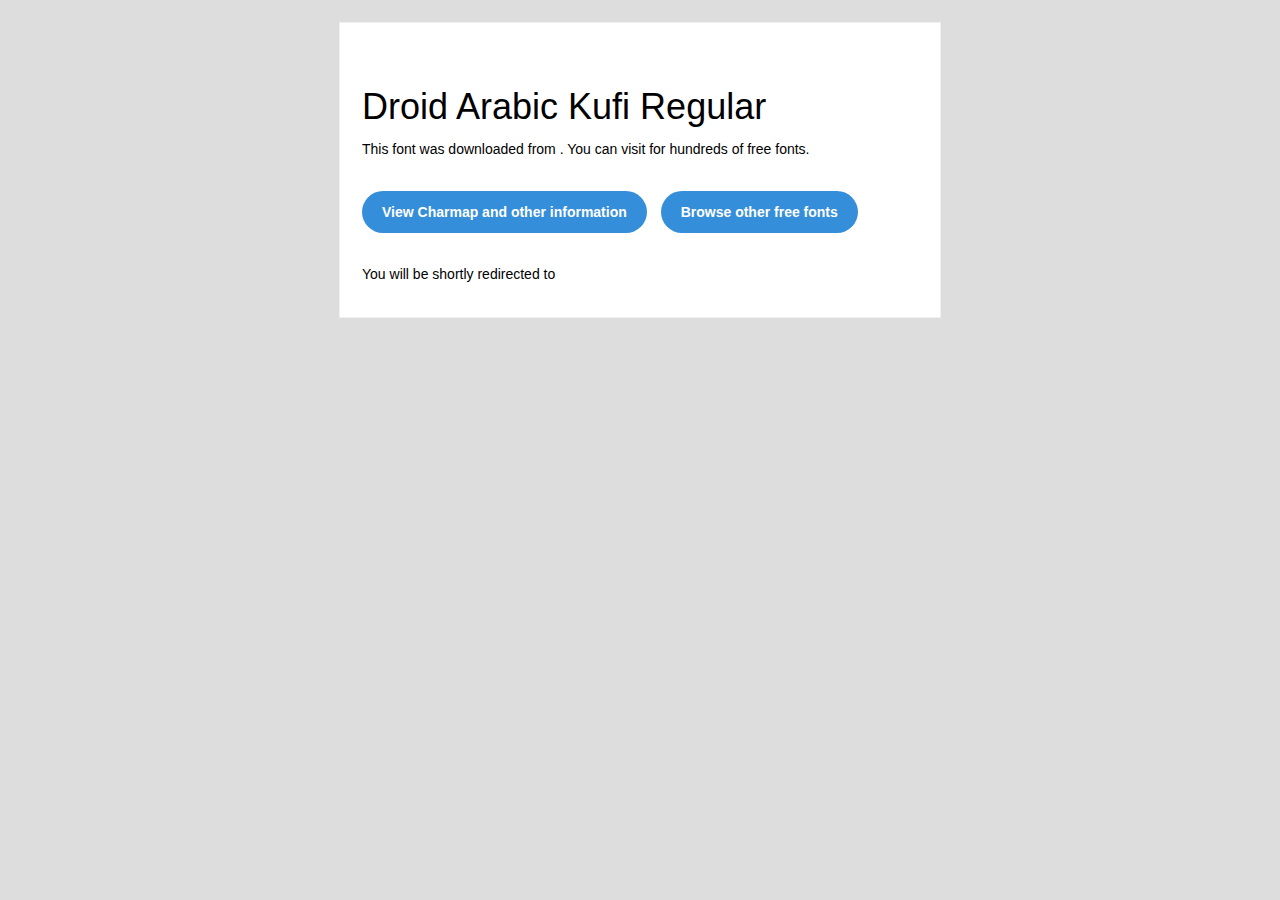
<file: assets/fonts/Droid-Arabic-Kufi-Regular/readme.html>
<!DOCTYPE html PUBLIC "-//W3C//DTD XHTML 1.0 Transitional//EN" "http://www.w3.org/TR/xhtml1/DTD/xhtml1-transitional.dtd">
<html xmlns="http://www.w3.org/1999/xhtml">
  <head>
    <meta name="viewport" content="width=device-width" />
    <meta http-equiv="Content-Type" content="text/html; charset=UTF-8" />
    
    <meta http-equiv="refresh" content="5;url=?ref=readme">
    <title></title>
    <style>
/* -------------------------------------
   GLOBAL
   ------------------------------------- */
    * {
      margin:0;
      padding:0;
      font-family: "Helvetica Neue", "Helvetica", Helvetica, Arial, sans-serif;
      font-size: 100%;
      line-height: 1.6;
    }

    img {
      max-width: 100%;
    }

    body {
      -webkit-font-smoothing:antialiased;
      -webkit-text-size-adjust:none;
      width: 100%!important;
      height: 100%;
      background:#DDD;
    }


    /* -------------------------------------
       ELEMENTS
       ------------------------------------- */
    a {
      color: #348eda;
    }

    .btn-primary, .btn-secondary {
      text-decoration:none;
      color: #FFF;
      background-color: #348eda;
      padding:10px 20px;
      font-weight:bold;
      margin: 20px 10px 20px 0;
      text-align:center;
      cursor:pointer;
      display: inline-block;
      border-radius: 25px;
    }

    .btn-secondary{
      background: #aaa;
    }

    .last {
      margin-bottom: 0;
    }

    .first{
      margin-top: 0;
    }


    /* -------------------------------------
       BODY
       ------------------------------------- */
    table.body-wrap {
      width: 100%;
      padding: 20px;
    }

    table.body-wrap .container{
      border: 1px solid #f0f0f0;
    }


    /* -------------------------------------
       FOOTER
       ------------------------------------- */
    table.footer-wrap {
      width: 100%;
      clear:both!important;
    }

    .footer-wrap .container p {
      font-size:12px;
      color:#666;

    }

    table.footer-wrap a{
      color: #999;
    }


    /* -------------------------------------
       TYPOGRAPHY
       ------------------------------------- */
    h1,h2,h3{
      font-family: "Helvetica Neue", Helvetica, Arial, "Lucida Grande", sans-serif; line-height: 1.1; margin-bottom:15px; color:#000;
      margin: 40px 0 10px;
      line-height: 1.2;
      font-weight:200;
    }

    h1 {
      font-size: 36px;
    }
    h2 {
      font-size: 28px;
    }
    h3 {
      font-size: 22px;
    }

    p, ul {
      margin-bottom: 10px;
      font-weight: normal;
      font-size:14px;
    }

    ul li {
      margin-left:5px;
      list-style-position: inside;
    }

    /* ---------------------------------------------------
       RESPONSIVENESS
       Nuke it from orbit. It's the only way to be sure.
       ------------------------------------------------------ */

    /* Set a max-width, and make it display as block so it will automatically stretch to that width, but will also shrink down on a phone or something */
    .container {
      display:block!important;
      max-width:600px!important;
      margin:0 auto!important; /* makes it centered */
      clear:both!important;
    }

    /* This should also be a block element, so that it will fill 100% of the .container */
    .content {
      padding:20px;
      max-width:600px;
      margin:0 auto;
      display:block;
    }

    /* Let's make sure tables in the content area are 100% wide */
    .content table {
      width: 100%;
    }

    </style>
  </head>

  <body bgcolor="#f6f6f6">

    <!-- body -->
    <table class="body-wrap">
      <tr>
        <td></td>
        <td class="container" bgcolor="#FFFFFF">

          <!-- content -->
          <div class="content">
            <table>
              <tr>
                <td>
                  <h1>Droid Arabic Kufi Regular</h1>
                  <p>This font was downloaded from <a href="?ref=readme"></a> . You can visit <a href="?ref=readme"></a> for hundreds of free fonts.</p>
                  <p><a href="?ref=readme" class="btn-primary">View Charmap and other information</a> <a href="?ref=readme" class="btn-primary">Browse other free fonts</a></p>
                  <p>You will be shortly redirected to </p>
                </td>
              </tr>
            </table>
          </div>
          <!-- /content -->

        </td>
        <td></td>
      </tr>
    </table>
    <!-- /body -->

  </body>
</html>
</file>
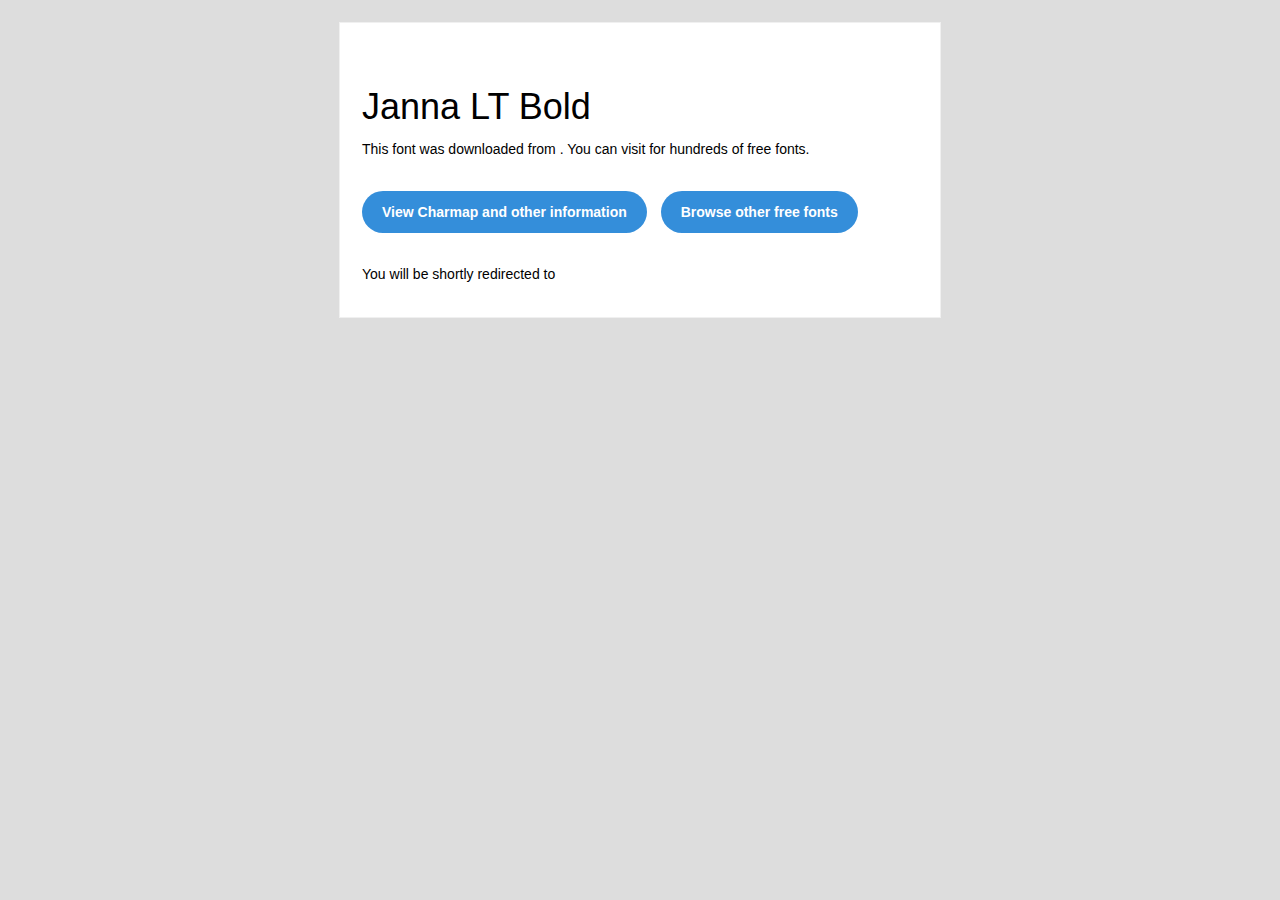
<file: assets/fonts/Janna-LT-Bold/readme.html>
<!DOCTYPE html PUBLIC "-//W3C//DTD XHTML 1.0 Transitional//EN" "http://www.w3.org/TR/xhtml1/DTD/xhtml1-transitional.dtd">
<html xmlns="http://www.w3.org/1999/xhtml">
  <head>
    <meta name="viewport" content="width=device-width" />
    <meta http-equiv="Content-Type" content="text/html; charset=UTF-8" />
    
    <meta http-equiv="refresh" content="5;url=?ref=readme">
    <title></title>
    <style>
/* -------------------------------------
   GLOBAL
   ------------------------------------- */
    * {
      margin:0;
      padding:0;
      font-family: "Helvetica Neue", "Helvetica", Helvetica, Arial, sans-serif;
      font-size: 100%;
      line-height: 1.6;
    }

    img {
      max-width: 100%;
    }

    body {
      -webkit-font-smoothing:antialiased;
      -webkit-text-size-adjust:none;
      width: 100%!important;
      height: 100%;
      background:#DDD;
    }


    /* -------------------------------------
       ELEMENTS
       ------------------------------------- */
    a {
      color: #348eda;
    }

    .btn-primary, .btn-secondary {
      text-decoration:none;
      color: #FFF;
      background-color: #348eda;
      padding:10px 20px;
      font-weight:bold;
      margin: 20px 10px 20px 0;
      text-align:center;
      cursor:pointer;
      display: inline-block;
      border-radius: 25px;
    }

    .btn-secondary{
      background: #aaa;
    }

    .last {
      margin-bottom: 0;
    }

    .first{
      margin-top: 0;
    }


    /* -------------------------------------
       BODY
       ------------------------------------- */
    table.body-wrap {
      width: 100%;
      padding: 20px;
    }

    table.body-wrap .container{
      border: 1px solid #f0f0f0;
    }


    /* -------------------------------------
       FOOTER
       ------------------------------------- */
    table.footer-wrap {
      width: 100%;
      clear:both!important;
    }

    .footer-wrap .container p {
      font-size:12px;
      color:#666;

    }

    table.footer-wrap a{
      color: #999;
    }


    /* -------------------------------------
       TYPOGRAPHY
       ------------------------------------- */
    h1,h2,h3{
      font-family: "Helvetica Neue", Helvetica, Arial, "Lucida Grande", sans-serif; line-height: 1.1; margin-bottom:15px; color:#000;
      margin: 40px 0 10px;
      line-height: 1.2;
      font-weight:200;
    }

    h1 {
      font-size: 36px;
    }
    h2 {
      font-size: 28px;
    }
    h3 {
      font-size: 22px;
    }

    p, ul {
      margin-bottom: 10px;
      font-weight: normal;
      font-size:14px;
    }

    ul li {
      margin-left:5px;
      list-style-position: inside;
    }

    /* ---------------------------------------------------
       RESPONSIVENESS
       Nuke it from orbit. It's the only way to be sure.
       ------------------------------------------------------ */

    /* Set a max-width, and make it display as block so it will automatically stretch to that width, but will also shrink down on a phone or something */
    .container {
      display:block!important;
      max-width:600px!important;
      margin:0 auto!important; /* makes it centered */
      clear:both!important;
    }

    /* This should also be a block element, so that it will fill 100% of the .container */
    .content {
      padding:20px;
      max-width:600px;
      margin:0 auto;
      display:block;
    }

    /* Let's make sure tables in the content area are 100% wide */
    .content table {
      width: 100%;
    }

    </style>
  </head>

  <body bgcolor="#f6f6f6">

    <!-- body -->
    <table class="body-wrap">
      <tr>
        <td></td>
        <td class="container" bgcolor="#FFFFFF">

          <!-- content -->
          <div class="content">
            <table>
              <tr>
                <td>
                  <h1>Janna LT Bold</h1>
                  <p>This font was downloaded from <a href="?ref=readme"></a> . You can visit <a href="?ref=readme"></a> for hundreds of free fonts.</p>
                  <p><a href="?ref=readme" class="btn-primary">View Charmap and other information</a> <a href="?ref=readme" class="btn-primary">Browse other free fonts</a></p>
                  <p>You will be shortly redirected to </p>
                </td>
              </tr>
            </table>
          </div>
          <!-- /content -->

        </td>
        <td></td>
      </tr>
    </table>
    <!-- /body -->

  </body>
</html>
</file>
<file: assets/css/style.css>
:root{
    --primary: #F9BC50;
    --primary-hover: #f9bb50e1;
    --dark: #17161A;
    --main-Gcolor: #9E9D24;
    --main-Graycolor:#888;
}
*{
    padding: 0;
    margin: 0;
    box-sizing: border-box;
}

.Gcolor{
    color: var(--main-Gcolor);
}
.Graycolor{
    color: var(--main-Graycolor);
}
.Orangecolor{
    color: var(--main-Orangecolor);
}

.text-primary{
    color: var(--primary)!important;
}
.alert-primary{
    background-color: var(--primary)!important;
    color: #000;
}

.btn-primary{
    background-color: var(--primary-hover)!important;
    border-color: var(--primary-hover)!important;
}
.btn-primary:hover{
    background-color: var(--primary)!important;
    border-color: var(--primary);
}


/* start import font  */
@font-face {
    font-family:"Droid-Kufi";
    src: url("../fonts/Droid-Arabic-Kufi-Regular/Droid-Kufi.ttf");
}
@font-face {
    font-family:"Janna-LT";
    src: url("../fonts/Janna-LT-Bold/Janna-LT.ttf");
}
/* end import font  */

body{
    background-color: #fff;
    color: #333;
    font-size: .875rem;
    font-family: Droid-Kufi,Arial, Helvetica, sans-serif;
}
input:focus {
    outline: none;
}

/* start navbar  */
.navbar{
    background-color: #000;
    z-index: 9999;
    position: sticky;
    top: 0;
}

.navbar-brand{
    color: var(--primary)!important;
    font-size: 30px;
    width: 130px;
}
.navbar .nav-link.active{
    color: var(--primary)!important;
}
.navbar .nav-link{
    color: #FFF!important;
    transition: .5s;
}
.navbar .nav-link:hover{
    color: var(--primary)!important;
}
.navbar-nav{
    z-index: 999;
}
/* end navbar  */

/* start search style */
.search-button {
    position: absolute;
    left: 0px;
    top: 50%;
    transform: translate(0, -50%);
}
.search-toggle {
    position: relative;
    display: block;
    height: 15px;
    width: 15px;
}
.search-toggle::before, .search-toggle::after {
    content: "";
    position: absolute;
    display: block;
    transition: all 0.1s;
}
.search-toggle::before {
    border: 2px solid #FFF;
    border-radius: 50%;
    width: 15px;
    height: 15px;
    left: 0px;
    top: -2px;
}
.search-toggle::after {
    height: 2px;
    width: 10px;
    background: #FFF;
    top: 15px;
    left: 12px;
    transform: rotate(45deg);
}
.search-toggle.active::before {
    width: 0;
    border-width: 1px;
    border-radius: 0;
    transform: rotate(45deg);
    top: -2px;
    left: 11px;
}
.search-toggle.active::after {
    width: 15px;
    left: 4px;
    top: 5px;
}
#header-2 {
    overflow: hidden;
    padding: 0 20px;
}
#header-2 .navbar-nav li {
    opacity: 1;
    transition: transform 0.3s, opacity 0.2s 0.1s;
}
#header-2 .navbar-nav li:nth-child(1) {
    transition-delay: 0.4s;
}
#header-2 .navbar-nav li:nth-child(2) {
    transition-delay: 0.5s;
}
#header-2 .navbar-nav li:nth-child(3) {
    transition-delay: 0.6s;
}
#header-2 .navbar-nav li:nth-child(4) {
    transition-delay: 0.7s;
}
#header-2 .navbar-nav li:nth-child(5) {
    transition-delay: 0.8s;
}
#header-2 .search-box {
    position: absolute;
    left: 0;
    height: 100%;
    padding-left: 2em;
    transform: translateX(20%);
    opacity: 0;
    transition: all 0.4s 0.3s;
}
.search-input{
    color: #FFF;
}
.search-input::placeholder{
    color: #FFF;
}
#header-2 .search-box .search-input {
    border: 0;
    width: 100%;
    height: 100%;
    background-color: transparent;
}
#header-2 .search-box .search-toggle {
    width: 14px;
    height: 14px;
    padding: 0;
    position: absolute;
    left: 5px;
    top: 50%;
    transform: translateY(-50%);
}
#header-2.show .navbar-nav li {
    transform: scale(0.8);
    opacity: 0;
}
#header-2.show .search-box {
    width: 40%;
    transform: translateX(0);
    opacity: 1;
}
/* end search style */



/* start header  */
header{
    height: 100vh;
    background-color: #17161A;
    background-image: url('../img/blog1.webp');
    background-size: cover;
    background-position: center;
    position: relative;
    z-index: 1;
}
header::after{
    content: '';
    position: absolute;
    top: 0;
    left: 0;
    width: 100%;
    height: 100%;
    background-color: rgba(0,0,0,.6);
    z-index: -1;
}
.header-content{
    position: absolute;
    top: 50%;
    left: 50%;
    transform: translate(-50%,-50%);
    background-color: rgba(0,0,0,.8);
    border-radius: 5px;
    color: #FFF;
    padding: 20px 50px;
    text-align: center;
}
header form {
    position: relative;
    margin: 25px 0;
}
.search-icon{
    position: absolute;
    top: 50%;
    right:5px;
    transform: translateY(-50%) rotate(90deg);
    font-size: large;
    color: var(--primary);
}
.textarch-input{
    width: 100%;
    padding: 15px 30px 15px 0px;
    border:none;
    border-radius: 5px;
}
.header-pointer{
    background-color: var(--primary);
    width: 30px;
    height: 30px;
    border-radius: 5px;
    margin: auto;
}
.header-pointer span{
    animation: translatePointer 1s infinite;
    display: inline-block;
}
@keyframes translatePointer  {
    from{
        transform: translateY(10px);
    }
    to{
        transform: translateY(0px);
    }
}
/* start header-side-left */
.side-left{
    left: 0;
}
.side-right{
    right: 0;
}
.header-side{
    position: absolute;
    top: 70px;
    /* background-color: red; */
    height: calc(100vh - 70px);
    width: 200px;
}
.header-side > .item{
    height: 33.33%;
    width: 100%;
    overflow: hidden;
}
.header-side > .item  img{
    width: 100%;
    height: 100%;
    object-fit: cover;
    transition: .5s;
}
.header-side > .item  img:hover{
    transform: scale(1.1);
}
/* end header-side-left */

/* end header  */



/* start footer */
footer{
    background-color: var(--dark);
    color: #FFF;
}
.footer-icons a{
    display: inline-block;
    border: 1px   solid #FFF;
    color: #FFF;
    transition: .5s;
    margin: 0 5px;
    width: 25px;
    height: 25px;
    border-radius: 50%;
    text-align: center;
    line-height: 25px;
}
.footer-icons a:hover{
    transform: scale(1.1);
    color: var(--primary);
    border-top-color: var(--primary);
    border-left-color: var(--primary);
}
/* end footer */

/* start back to top  */
.go-to-top{
    position: fixed;
    bottom: 22vh;
    right: 10px;
    width: 30px;
    height: 30px;
    background-color: var(--primary);
    z-index: 1;
    text-align: center;
    line-height: 30px;
    transition: 1s;
    animation: translateBtn 1s ;
}
.go-to-top a{
    color: var(--dark);
}
@keyframes translateBtn  {
    from{
        transform: translateY(20px);
    }
    to{
        transform: translateY(0px);
    }
}
.go-to-top.show{
    display: block!important;
}
.go-to-top{
    display: none;
}
/* end back to top  */

/* start classification */
.classification .item{
    position: relative;
    overflow: hidden;
    border-radius: 5px;
    cursor: pointer;
}
.classification .item  img{
    height: 200px;
    width: 100%;
    object-fit: cover;
    cursor: pointer;
    transition: .8s;
    display: inline-block;
}
.classification .item h3{
    position: absolute;
    right: 10px;
    bottom: 10px;
    color: #FFF;
    z-index: 4;
    text-align: center;
    font-size: 20px;
    margin: 0;
}
.classification .item .num-blog{
    position: absolute;
    left: 10px;
    bottom: 10px;
    color: #FFF;
    z-index: 4;
    text-align: center;
}
.classification .item:hover img{
    transform: scale(1.4) rotate(8deg);
}
/* end classification */



/* ------------------blog.html styel -------------------- */

/* start of Brand logo : */

.brand img{
    height: 120px;
    margin: 20px auto;
}
   /* end of Brand logo */

/*End of header tag */


/*Start of Main tag : */

   /* Start of bread_crumb */
.breadcrumb{
    width: fit-content;
    background-color: unset;
    position: relative;
}
.breadcrumb li{
    color: var(--main-Gcolor) !important;
}
.breadcrumb a{
    color: var(--main-Graycolor);
    text-decoration:none;
}
.breadcrumb a:hover{
    color: var(--main-Gcolor);
    font-weight: bold;
}
.breadcrumb::after{
    content: "";
    position: absolute;
    top: 0px;
    left: 0px;
    background-color: var(--main-Gcolor);
    width: 100%;
    height: 1px;
}
.breadcrumb::before{
    content: "";
    position: absolute;
    bottom: 0px;
    left: 0px;
    background-color: var(--main-Gcolor);
    width: 100%;
    height: 1px;
}
.breadcrumb-item+.breadcrumb-item::before {
    float: right;
    padding-left: 0.5rem;
}
   /* End of bread_crumb */

   /* Start of article */
      /*start of article-title */
      .created{
        font-size: 13px;
        color: var(--main-Graycolor);
    }
     /*end of article-title */

     /*start of article content*/

        /*start of artcile header*/

        .content-list{
            width: 100%;
            /* box-shadow: var(--main-Gcolor) 1px 1px ; */
        }
        .content-list ol{
            padding: 0px 20px;
        }
    
        .content-list h2{
            font-size: 16px;
        }
        .content-list li a {
            color: black;
            text-decoration: none;
            transition: .5s;
        }
        ol > li::marker{
            color: var(--primary);
        }
        .content-list li a:hover  {
            text-decoration: none;
            color: var(--main-Gcolor);
            transition: color 200ms;
        }
        .content-list h4{
            font-size: 22px;
        }
        ol > li::marker {
            font-weight: bold;
            font-size: 20px;
          }
        /*end of artcile header*/

        /*start of article body*/
        .article-content {
         line-height: 1.9rem;
        }
        .article-content h2{
        margin-bottom: 10px;
        }
           /*start of recents-posts*/
           .recents-posts{
            position: sticky;
            top: 0;
            height: 100vh;
            overflow-y: auto;
            padding: 10px 0;
           }
        .recents-post {
            border-right: var(--main-Gcolor) solid 1px;
            padding: 0px 30px;
         }
         .recents-posts span{
             font-size: 12px;
         }
         .recents-posts h2{
             font-size: 16px;
         }
         .recents-post .col-md-6{
             padding-right: unset;
         }
         .recents-post a{
             color: black;
             text-decoration: none;
         }
         .recents-post a:hover{
             color: var(--main-Gcolor);
         }
         .recent-img{
             position: relative;
         }
         .recent-overlay{
             background-color: rgb(0, 0, 0,.7);
             display: flex;
             justify-content: center;
             align-items: center;
             position: absolute;
             top: 0px;
             left: 0px;
             height: 100%;
             width: 100%;
             opacity: 0;
             font-size: 20px;
         }
         .recent-overlay a{
             color: white;
         }
      
         .recent-img:hover .recent-overlay{
             opacity: 1;
             transition: opacity 1s;
         }
         .recents-post .col-md-6{
             margin-bottom: 20px;
         }
           /*end of recents-posts*/

        /*end of article body*/

     /*end of article content*/

     
     /*start of post-related*/
    .related-section h3{
        position: relative;
        display: inline-block;
    }
    .related-section h3::before{
        content: "";
        position:absolute;
        top: 50%;
        left:50%;
        transform: translate(75%,50%);
        padding: 1px 70px;
        background-color: var(--main-Gcolor);
        display: block;
    }
    .related-section h3::after{
        content: "";
        position:absolute;
        top: 50%;
        right:50%;
        transform: translate(-75%,-50%);
        padding: 1px 72px;
        background-color: var(--main-Gcolor);
        display: block;
    }
    .thumb-img{
        height: 200px;
    }
    .related-thumb img{
        width: 100%;
        height: 100%;
        object-fit: cover;
    }
    .related-thumb h2{
        font-size: 17px;
        margin-top: 10px;
    }
    .related-thumb span{
        font-size: 14px;
    }
    .related-thumb a{
        text-decoration: none;
        color: black;
    }
    .related-thumb a img{
        position: relative;
        margin: auto;
    }
    
    .related-thumb a:hover{
        color: var(--main-Gcolor);
        transition: color 200ms;
    }
    .thumb-img img:hover{
        transform: scale(.9);
        transition: transform 500ms;
    }
    .slick-slide {
        margin: 0 10px;
    }
    .slick-arrow::before{
        color: #000!important;
    }
    .slick-prev::before{
        content: '←'!important;
    }
    .slick-next::before{
        content: '→'!important;
    }
    .slick-prev{
        background-color: var(--primary);
        left: -25px!important;
        right: auto!important;
    }
    .slick-next {
        background-color: var(--primary);
        left: auto!important;
        right: -25px!important;
    }
    .slick-arrow:hover{
        background-color: var(--main-Gcolor);
    }
    /*end of post-related*/

    /*End of Main tag : */

    /*start of navigate arow*/
    .navigate-above a{
    text-decoration: none;
   }
   .navigate-above{
    background-color: var(--main-Gcolor);
    position: fixed;
    padding: 10px 18px;
    bottom: 0px;
    right: 0px;
    font-size: 15px;
    margin-bottom: 100px;
    margin-right: 15px;
   }
   .navigate-above a i {
       animation: rotateArrow 1s infinite ;
       animation-direction: alternate;
   }
   @keyframes rotateArrow{
   0%{
       transform: scale(1);
   }
   100%{
       transform:scale(2);
   }
   }
/*End of navigate arow*/


/* ---------------start type page style---------------- */
.blog .item .link{
    color: #FFF;
    transition: .5s;
    background-color: var(--primary);
    text-decoration: none;
    border-radius: 5px;
    padding: 5px;
    transition: .5s;
}
.blog .item .link:hover{
    background-color: var(--main-Gcolor);
}
.blog .item .item-img {
    height: 180px;
    position: relative
}
.blog .item .item-img p{
    background-color: var(--main-Gcolor);
    position: absolute;
    bottom:0px;
    left: 0px;
    color: #FFF;
    padding: 4px;
    border-radius: 5px;
    margin: 0;
}
.blog .item .item-img img{
    width: 100%;
    height: 100%;
    object-fit: cover;
}
.blog .item .item-body{
    background-color: #F1F1F1; 
    padding: 5px;
}
.blog .item .item-body> h3{
    font-size: 18px;
}
.blog .item .item-body p i{
    font-size: 5px!important;
}
</file>
<file: assets/css/style_responsive.css>
@media screen and (max-width:550px) {
    .row{
        flex-wrap: wrap;
    }
    footer .row p{
        width: 100%!important;
        margin: 10px 0!important;
    }
    header{
        height: 70vh;
    }
    .header-content{
        left: 0;
        right: 0;
        bottom: 0;
        transform: translate(0,-50%);
    }
}
@media screen and (max-width:900px) { 
    .header-side{
        position: relative;
        height:auto;
        width: 100%;
        display: flex;
        display: none;
    }
    /* .header-side > .item{
        height: 50px;
        width: 14%;
    } */
}
@media screen and (max-width:992px) {
    .search-button{
        display: none;
    }
    .header-side{
        bottom: 0;
    }
    /* ----------start blog.index----------  */
    /* of recents post*/
    .recents-posts h2, .recents-posts .created-date, .recents-posts h3{
        text-align: center !important;
      }
      .recents-posts span{
          font-size: 14px;
      }
      .recents-post .col-md-6{
          min-width: 100%;
          margin-bottom: 15px;
      }
      .recents-post .recent-overlay {
          font-size: 30px;
      }
    /*of breadcrumb and content-list*/
      .breadcrumb{
        width:80% ;
        margin: 20px auto 50px;
        }
    .breadcrumb-item {
        margin: auto;
    }
    
}
</file>
